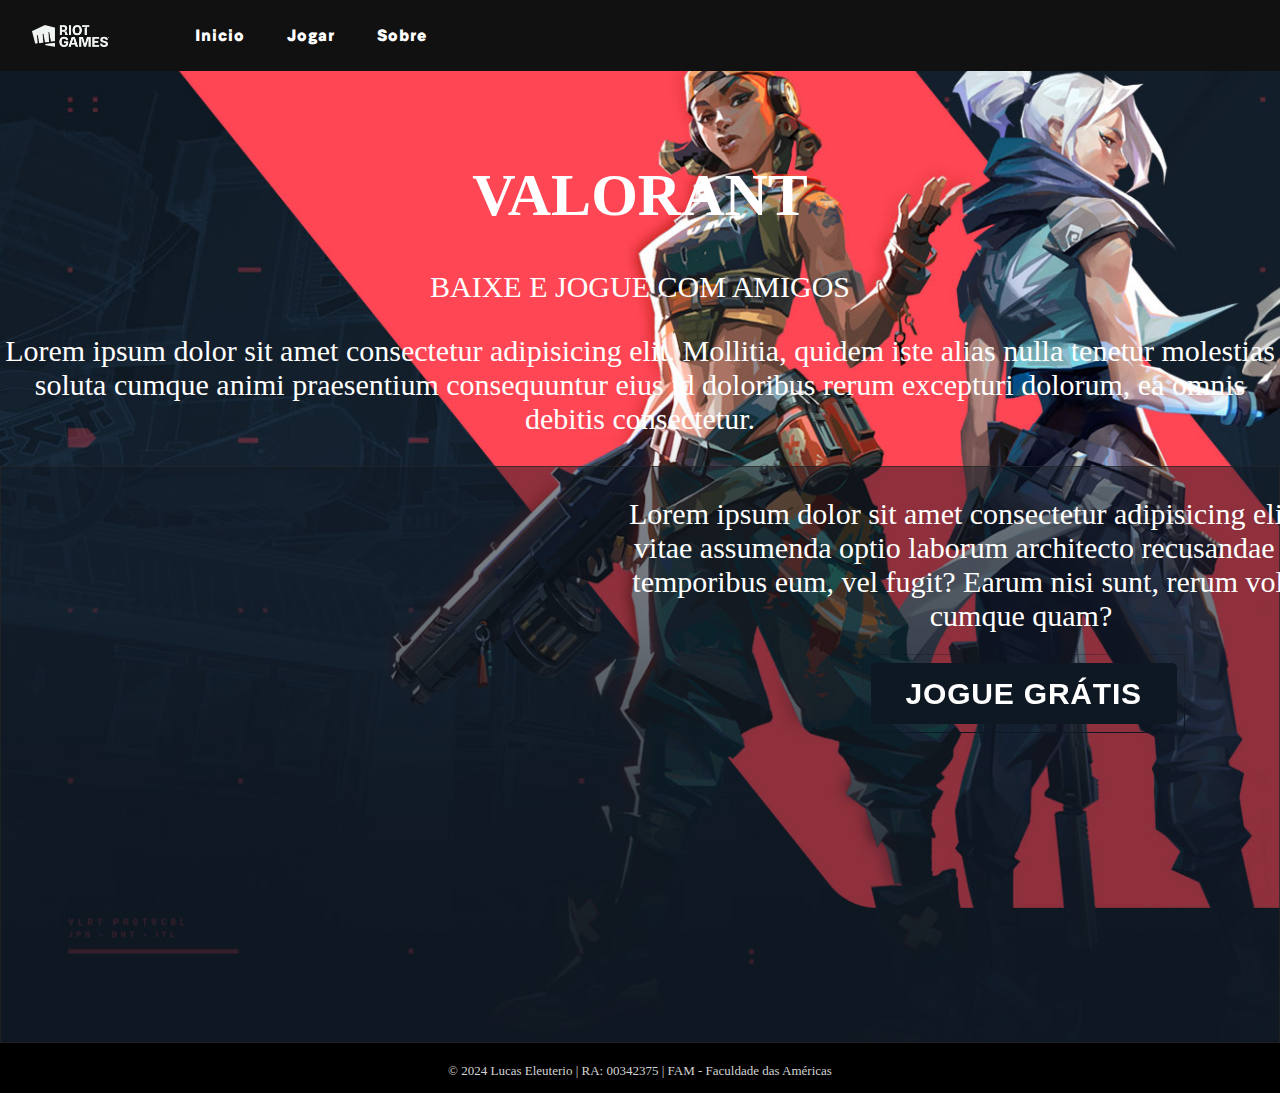
<file: trabalho2/index.html>
<!DOCTYPE html>
<html lang="pt-br">
<head>
    <meta charset="UTF-8">
    <meta name="viewport" content="width=device-width, initial-scale=1.0">
    <link rel="stylesheet" href="css/estilo.css">
    <title>Trabalho2</title>
</head>

<body>

    <nav class="navegar">
        

        <div class="menu">
            <div>
                <a href="https://playvalorant.com/pt-br/?gad_source=1&gclid=CjwKCAjwtqmwBhBVEiwAL-WAYfKs1O71a7oxmX2thSGTdTESi5RKJeFWaPJWW0ra5_CT69yZpF3wphoCoK8QAvD_BwE&gclsrc=aw.ds"><img src="css/imagem/logo.png" alt="" class="logo"></a>
            </div>

            <ul>
                <li><a href="index.html" class="nave">Inicio</a></li>
                <li><a href="https://playvalorant.com/pt-br/?gad_source=1&gclid=CjwKCAjwtqmwBhBVEiwAL-WAYfKs1O71a7oxmX2thSGTdTESi5RKJeFWaPJWW0ra5_CT69yZpF3wphoCoK8QAvD_BwE&gclsrc=aw.ds" class="nave">Jogar</a></li>
                <li><a href="sobre.html" class="nave" >Sobre</a></li>
            </ul>
        </div>
        
    </nav>

    <main class="centro">
        
        <div class="titulo">
            
            <p>
                <h1>VALORANT</h1>
            </p>

            <P> BAIXE E JOGUE COM AMIGOS</P>

            <P>Lorem ipsum dolor sit amet consectetur adipisicing elit.
                Mollitia, quidem iste alias nulla tenetur molestias soluta 
                cumque animi praesentium consequuntur eius id doloribus rerum 
                excepturi dolorum, ea omnis debitis consectetur.
            </P>

        </div>

        <section class="part1">
            <div class="video">
                <iframe width="620" height="340" src="https://www.youtube.com/embed/HuzoS5iUcXI" title="2 MUNDOS // Trailer de Agente: Clove – VALORANT" frameborder="0" allow="accelerometer; autoplay; clipboard-write; encrypted-media; gyroscope; picture-in-picture; web-share" referrerpolicy="strict-origin-when-cross-origin" allowfullscreen></iframe>
            </div>
            <div class="texto3">
                <p>
                    Lorem ipsum dolor sit amet consectetur adipisicing elit. Quae sit,
                    vitae assumenda optio laborum architecto recusandae amet quod temporibus eum,
                    vel fugit? Earum nisi sunt, rerum voluptate quo cumque quam?
                </p>

                
                

                <div class="button-borders">
                    <a href="https://playvalorant.com/pt-br/">
                    <button class="primary-button">
                        JOGUE GRÁTIS
                    </button>
                    </a>
                </div>

            </div>
            
        </section>



    </main>


        <footer>
            &copy; 2024 Lucas Eleuterio | RA: 00342375 | FAM - Faculdade das Américas
        </footer>


</body>

</html>
</file>
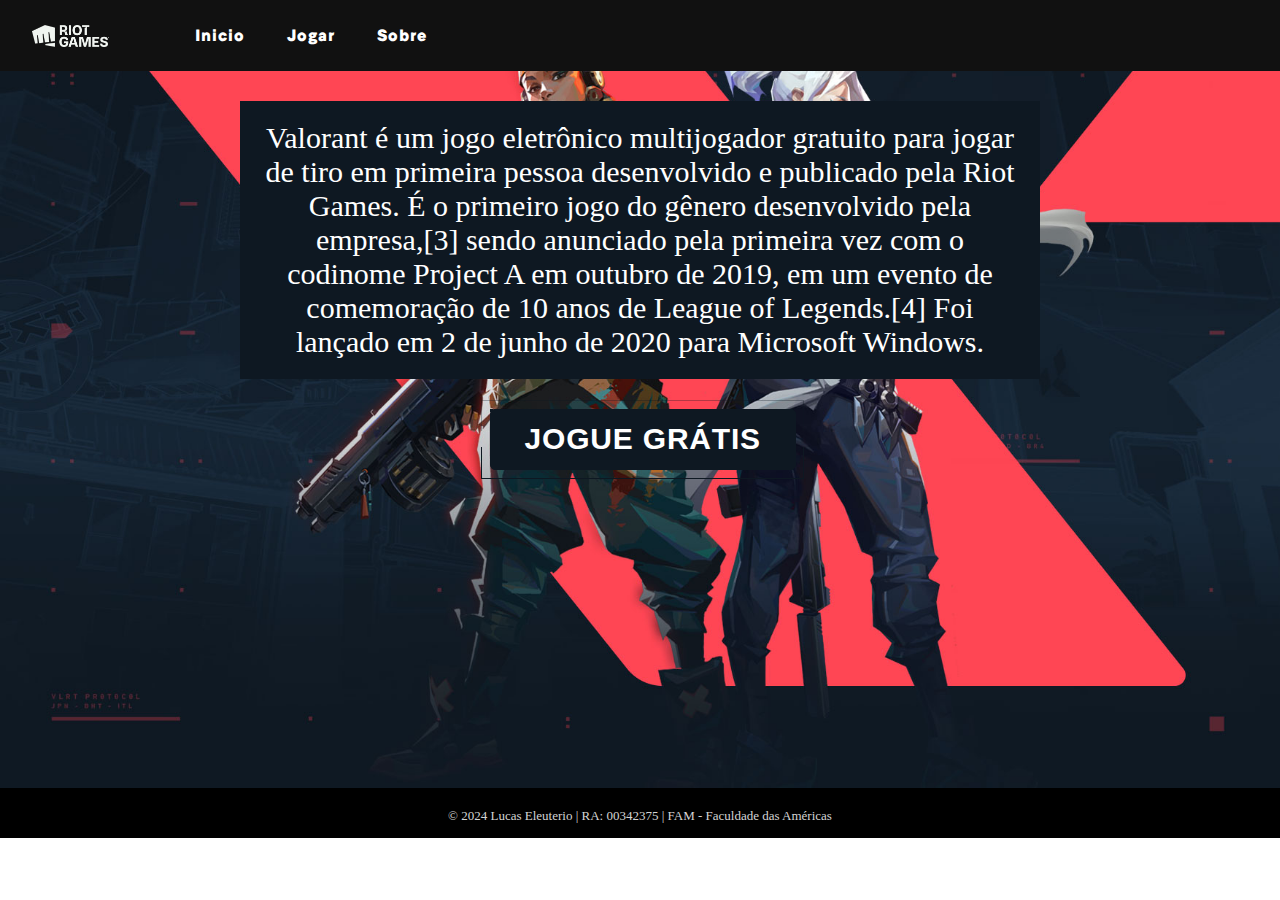
<file: trabalho2/sobre.html>
<!DOCTYPE html>
<html lang="pt-br">
<head>
    <meta charset="UTF-8">
    <meta name="viewport" content="width=device-width, initial-scale=1.0">
    <link rel="stylesheet" href="css/estilo.css">
    <title>Trabalho2</title>
</head>

<body>

    <nav class="navegar">
        

        <div class="menu">
            <div>
                <a href="https://playvalorant.com/pt-br/?gad_source=1&gclid=CjwKCAjwtqmwBhBVEiwAL-WAYfKs1O71a7oxmX2thSGTdTESi5RKJeFWaPJWW0ra5_CT69yZpF3wphoCoK8QAvD_BwE&gclsrc=aw.ds"><img src="css/imagem/logo.png" alt="" class="logo"></a>
            </div>

            <ul>
                <li><a href="index.html" class="nave">Inicio</a></li>
                <li><a href="https://playvalorant.com/pt-br/?gad_source=1&gclid=CjwKCAjwtqmwBhBVEiwAL-WAYfKs1O71a7oxmX2thSGTdTESi5RKJeFWaPJWW0ra5_CT69yZpF3wphoCoK8QAvD_BwE&gclsrc=aw.ds" class="nave">Jogar</a></li>
                <li><a href="sobre.html" class="nave" >Sobre</a></li>
            </ul>
        </div>
        
    </nav>

    <main>
        

        <section>
            
            <div class="texto3">


                <p class="sobre">
                    Valorant é um jogo eletrônico multijogador gratuito para jogar de tiro em primeira pessoa desenvolvido e publicado pela Riot Games.
                    É o primeiro jogo do gênero desenvolvido pela empresa,[3] sendo anunciado pela primeira vez com o codinome Project A em outubro de 2019,
                    em um evento de comemoração de 10 anos de League of Legends.[4] Foi lançado em 2 de junho de 2020 para Microsoft Windows.
                </p>

                
                

                <div class="button-borders">
                    <a href="https://playvalorant.com/pt-br/">
                    <button class="primary-button">
                        JOGUE GRÁTIS
                    </button>
                    </a>
                </div>

            </div>
            
        </section>



    </main>


        <footer>
            &copy; 2024 Lucas Eleuterio | RA: 00342375 | FAM - Faculdade das Américas
        </footer>


</body>

</html>
</file>
<file: trabalho2/css/estilo.css>
@font-face {
    font-family: genera;
    src: url(font/Genera\ Grotesk\ Heavy.ttf);
    
}

body{
    margin: 0;
    background-image: url(imagem/vava.jpg);
    background-repeat: no-repeat;
    background-size: cover;
}


.navegar{
    background-color: #111;
    display: flex;
    color: #ffffff;
    top: 0;
    width: 100%;    
    font-family: genera;
    position: sticky;
}

.menu{
    display: flex;
    justify-content: center;
}
.nave{
    text-decoration: none;
    color: white;
    letter-spacing: 1px;
    margin: 8px;
    padding: 8px;
}

li{
padding-left: 10px;

}

ul{
    display: flex;
    list-style-type: none;
    margin-right: 200px;
    align-items: center;
}

.logo{
    padding: 25px 20px 20px 27px;
    width: 77px;
    margin-left: 5px;
}


.fundo{
    display: block;
    margin-left: auto;
    margin-right: auto;
    width: 100%;
    
}


.titulo{
    text-align: center;
    font-size: 30px;
    color: white;
    margin: 90px auto auto auto;
    width: 100%;
}

.centro{
    
}
.nave:hover{
    background-color: #2e2e2e;
    border-radius: 5px;
    border-bottom: 3px solid #ff6961;
}

.video{
    
}
.part1{
    background-color: #0e182277;
    display: grid;
    grid-template-columns: auto auto;
    justify-content: space-around;
    border: 0.1px solid rgba(37, 37, 37, 0.719);
    
}

.texto3{
    text-align: center;
    align-items: center;
    margin: auto;
    
    width: 800px;
    font-size: 30px;
    color: white;
    
}


.sobre{
    background-color: #0E1822;
    
    
    padding: 20px;
}

footer{
    width: 100%;
    text-align: center;
    background-color: black;
    height: 30px;
    padding-top: 20px;
    color: rgb(212, 212, 212);
    font-size: 13PX;
    position: absolute;
    }




/** BOTAO**/


button,button::after {
    
    padding: 10px 50px;
    font-size: 40px;
    border-radius: 5px;
    color: rgb(0, 0, 0);
    background-color: #ff6961;
    position: relative;
    }

    button::after {
    --move1: inset(50% 50% 50% 50%);
    --move2: inset(31% 0 40% 0);
    --move3: inset(39% 0 15% 0);
    --move4: inset(45% 0 40% 0);
    --move5: inset(45% 0 6% 0);
    --move6: inset(14% 0 61% 0);
    clip-path: var(--move1);
    content: 'GLITCH';
    position: absolute;
    top: 0;
    left: 0;
    right: 0;
    bottom: 0;
    display: block;
    }

    button:hover::after {
    animation: glitch_4011 1s;
    text-shadow: 10 10px 10px black;
    animation-timing-function: steps(2, end);
    text-shadow: -3px -3px 0px #1df2f0, 3px 3px 0px #E94BE8;
    background-color: transparent;
    border: 3px solid rgb(0, 255, 213);
    }

    button:hover {
    text-shadow: -1px -1px 0px #1df2f0, 1px 1px 0px #E94BE8;
    }

    button:hover {
    background-color: transparent;
    border: 1px solid rgb(0, 255, 213);
    box-shadow: 0px 10px 10px -10px rgb(0, 255, 213);
    }

/** **/

    .primary-button {
        font-family: 'Ropa Sans', sans-serif;
           /* font-family: 'Valorant', sans-serif; */
        color: white;
        cursor: pointer;
        font-size: 30px;
        font-weight: bold;
        letter-spacing: 0.05rem;
        border: 1px solid #0E1822;
        padding: 0.8rem 2.1rem;
        background-image: url("data:image/svg+xml,%3Csvg xmlns='http://www.w3.org/2000/svg' viewBox='0 0 531.28 200'%3E%3Cdefs%3E%3Cstyle%3E .shape %7B fill: %23FF4655 /* fill: %230E1822; */ %7D %3C/style%3E%3C/defs%3E%3Cg id='Layer_2' data-name='Layer 2'%3E%3Cg id='Layer_1-2' data-name='Layer 1'%3E%3Cpolygon class='shape' points='415.81 200 0 200 115.47 0 531.28 0 415.81 200' /%3E%3C/g%3E%3C/g%3E%3C/svg%3E%0A");
        background-color: #0E1822;
        background-size: 200%;
        background-position: 200%;
        background-repeat: no-repeat;
        transition: 0.3s ease-in-out;
        transition-property: background-position, border, color;
        position: relative;
        z-index: 1;
        }
        .primary-button:hover {
        border: 1px solid #FF4655;
        color: white;
        background-position: 40%;
        }

        .primary-button:before {
        content: "";
        position: absolute;
        background-color: #0E1822;
        width: 0.2rem;
        height: 0.2rem;
        top: -1px;
        left: -1px;
        transition: background-color 0.15s ease-in-out;
        }
        .primary-button:hover:before {
        background-color: white;
        }

        .primary-button:hover:after {
        background-color: white;
        }

        .primary-button:after {
        content: "";
        position: absolute;
        background-color: #FF4655;
        width: 0.3rem;
        height: 0.3rem;
        bottom: -1px;
        right: -1px;
        transition: background-color 0.15s ease-in-out;
        }

        .button-borders {
        position: relative;
        width: fit-content;
        height: fit-content;
        margin: 0 0 318px 250px;
        }

        .button-borders:before {
        content: "";
        position: absolute;
        width: calc(100% + 0.5em);
        height: 50%;
        left: -0.3em;
        top: -0.3em;
        border: 1px solid #0E1822;
        border-bottom: 0px;
        opacity: 0.3; 
        }

        .button-borders:after {
        content: "";
        position: absolute;
        width: calc(100% + 0.5em);
        height: 50%;
        left: -0.3em;
        bottom: -0.3em;
        border: 1px solid #0E1822;
        border-top: 0px;
           /* opacity: 0.3; */
        z-index: 0;
        }
        .shape {
        fill: #0E1822;
        }
</file>
